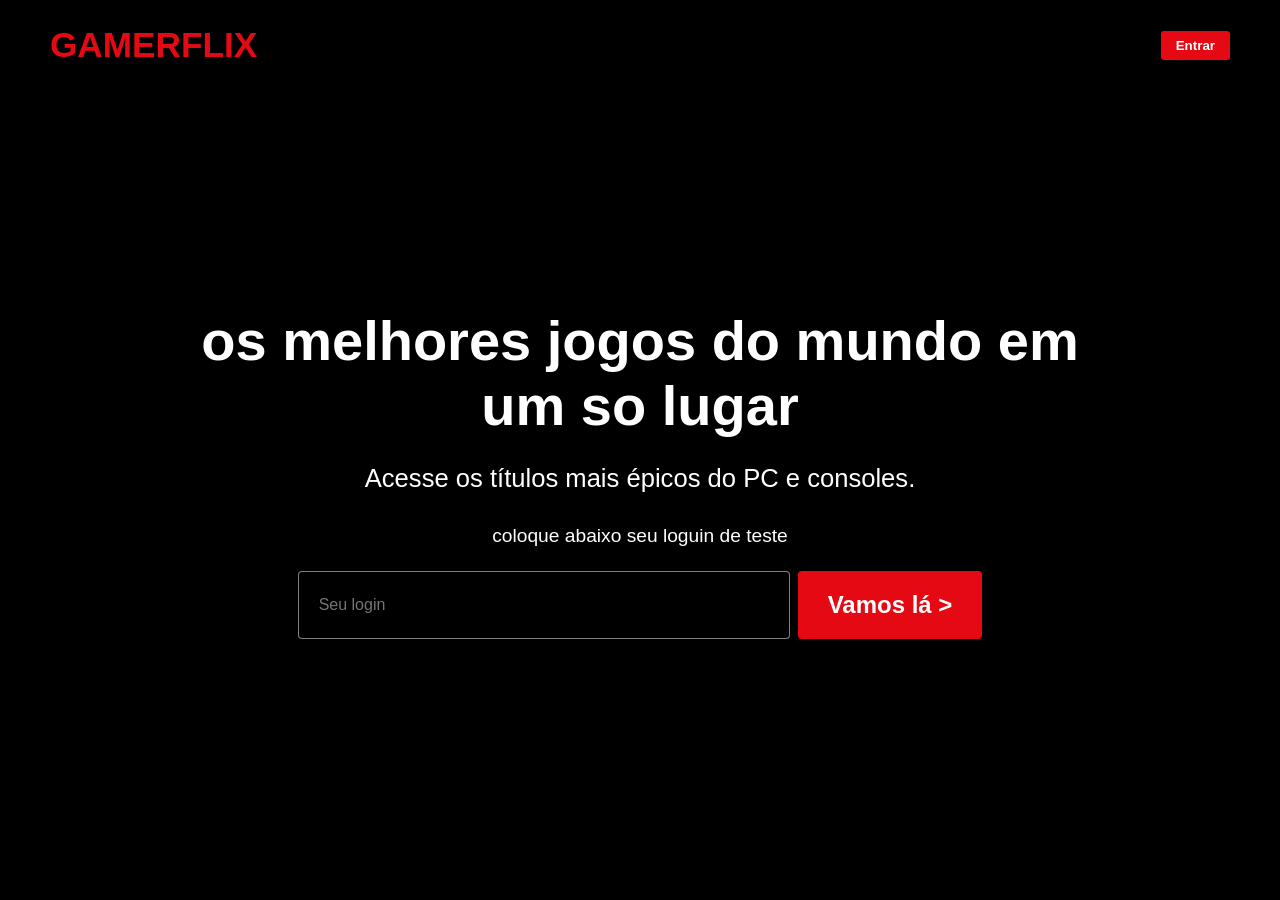
<file: gameflix - 3.html>
<!DOCTYPE html>
<html lang="pt-br">
<head>
    <meta charset="UTF-8">
    <meta name="viewport" content="width=device-width, initial-scale=1.0">
    <title>Gamerflix - Login de Teste</title>
    <style>
        body, html {
            margin: 0; padding: 0;
            font-family: 'Helvetica Neue', Helvetica, Arial, sans-serif;
            background-color: #000; color: #fff;
            overflow-x: hidden;
        }
        .hero {
            height: 100vh;
            background: linear-gradient(to top, rgba(0,0,0,0.9) 0%, rgba(0,0,0,0.2) 60%, rgba(0,0,0,0.9) 100%),
                        url('https://images.unsplash.com/photo-1542751371-adc38448a05e?auto=format&fit=crop&w=1350&q=80'); 
            background-size: cover; background-position: center;
            display: flex; flex-direction: column; align-items: center; justify-content: center;
            text-align: center; padding: 0 20px;
        }
        header {
            position: absolute; top: 0; width: 100%;
            display: flex; justify-content: space-between; align-items: center;
            padding: 25px 50px; box-sizing: border-box;
        }
        .logo { color: #e50914; font-size: 2.2rem; font-weight: bold; }
        .hero-content h1 { font-size: 3.5rem; max-width: 900px; margin-bottom: 0.5rem; font-weight: 900; }
        .hero-content p { font-size: 1.6rem; margin-bottom: 2rem; }
        .hero-content h3 { font-weight: 400; font-size: 1.2rem; margin-bottom: 1.5rem; }
        
        .email-form { display: flex; gap: 8px; justify-content: center; flex-wrap: wrap; }
        .email-form input {
            padding: 20px; width: 450px;
            border: 1px solid rgba(255,255,255,0.5);
            background: rgba(0, 0, 0, 0.7); color: #fff;
            border-radius: 4px; font-size: 1rem;
        }
        .btn-cta {
            background-color: #e50914; color: white;
            padding: 20px 30px; font-size: 1.5rem;
            border: none; border-radius: 4px;
            cursor: pointer; font-weight: bold; transition: 0.3s;
        }
        .btn-cta:hover { background-color: #b9090b; }

        /* Estilo para mensagem de erro caso o login esteja errado */
        #msgErro {
            color: #ffa00a;
            margin-top: 15px;
            display: none;
            font-weight: bold;
        }

        @media (max-width: 740px) {
            .hero-content h1 { font-size: 2.2rem; }
            .email-form input { width: 100%; }
        }
    </style>
</head>
<body>

    <section class="hero">
        <header>
            <div class="logo">GAMERFLIX</div>
            <button style="background: #e50914; color: white; border: none; padding: 7px 15px; border-radius: 3px; font-weight: bold; cursor: pointer;">Entrar</button>
        </header>

        <div class="hero-content">
            <h1>os melhores jogos do mundo em um so lugar</h1>
            <p>Acesse os títulos mais épicos do PC e consoles.</p>
            <h3>coloque abaixo seu loguin de teste</h3>
            
            <form class="email-form" id="loginForm">
                <input type="text" id="userLogin" placeholder="Seu login" required>
                <button type="submit" class="btn-cta">Vamos lá ></button>
            </form>
            <div id="msgErro">Login incorreto. Tente novamente!</div>
        </div>
    </section>

    <script>
        document.getElementById('loginForm').addEventListener('submit', function(e) {
            e.preventDefault(); // Impede a página de recarregar
            
            const loginDigitado = document.getElementById('userLogin').value;
            const loginCorreto = "@testegratisgameflix";
            const erroDisplay = document.getElementById('msgErro');
            
            if(loginDigitado === loginCorreto) {
                // REDIRECIONAMENTO AQUI
                // Se for outra página no seu PC, coloque o nome do arquivo, ex: "pagina2.html"
                // Se for um site externo, coloque o link completo, ex: "https://google.com"
                window.location.href = "proxima_pagina.html"; 
            } else {
                // Se o login estiver errado, mostra o aviso
                erroDisplay.style.display = "block";
                document.getElementById('userLogin').style.borderColor = "#ffa00a";
            }
        });
    </script>

</body>
</html>
</file>
